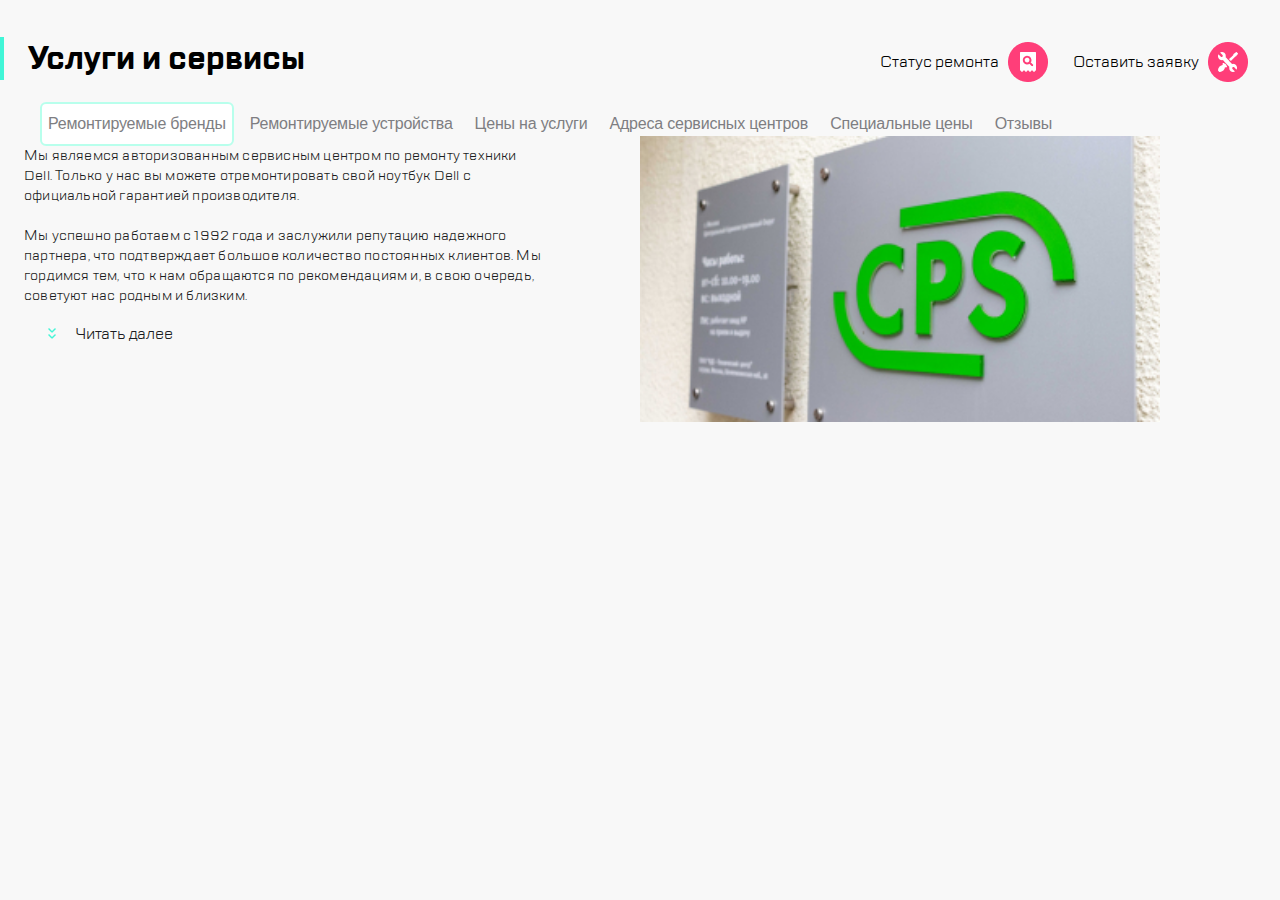
<file: index.html>
<!DOCTYPE html>
<html lang="ru">

<head>
    <meta charset="UTF-8">
    <meta http-equiv="X-UA-Compatible" content="IE=edge">
    <meta name="viewport" content="width=device-width, initial-scale=1.0">
    <link rel="stylesheet" href="https://unpkg.com/swiper/swiper-bundle.min.css" />
    <link rel="stylesheet" href="style.css">
    <title>CPS</title>
</head>

<body>
    <header class="header">
        <div class="header__left-group">
            <div class="header__burger">
                <nav>
                    <a href="#popup" class="header__burger--button popup-link">
                        <img class="popup-link" src="images/navigation.png" alt="Nav">
                    </a>
                </nav>
            </div>
            <div class="header__logo">
                <div class="header__logo--image">
                    <img src="images/Group.png" alt="Logo">
                </div>
            </div>
        </div>
        <div class="header__center-group">
            <div class="header__phone">
                <a href="#mCall" class="header__call--button popup-link">
                    <img src="images/call.png" alt="call" class="popup-link">
                </a>
            </div>
            <div class="header__feedback">
                <a href="#popupRs" class="header__chat--button popup-link">
                    <img src="images/chat.png" alt="chat" class="popup-link">
                </a>
            </div>
            <div class="header__profile">
                <a class="header__profile--button">
                    <img src="images/profile.png" alt="profile">
                </a>
            </div>
        </div>
        <div class="header__right-group">
            <div class="header__repair">
                <a class="header__repair--button separator__vertical">
                    <img src="images/repair.png" alt="repair">
                </a>
            </div>
            <div class="header__search">
                <a class="header__checkstatus--button">
                    <img src="images/checkstatus.png" alt="check">
                </a>
            </div>
        </div>
    </header>
    <main>
        <div class="sideMenu">
            <h1 class="sideMenu__name">Услуги и сервисы</h1>
            <div class="sideMenu__repair">
                <a class="sideMenu__repair--button">Оставить заявку
                    <img src="images/repair.png" alt="repair">
                </a>
            </div>
            <div class="sideMenu__search">
                <a class="sideMenu__search--button">Статус ремонта
                    <img src="images/checkstatus.png" alt="check">
                </a>
            </div>
            <div class="sideMenu__slider">
                <button class="sideMenu__slider--rbrands">Ремонтируемые бренды</button>
                <button class="sideMenu__slider--rdevices">Ремонтируемые устройства</button>
                <button class="sideMenu__slider--prices">Цены на услуги</button>
                <button class="sideMenu__slider--adress">Адреса сервисных центров</button>
                <button class="sideMenu__slider--specialprices">Специальные цены</button>
                <button class="sideMenu__slider--feedback">Отзывы</button>
            </div>
            <div class="sideMenu__about-us">
                <div class="sideMenu__about-us--text" id="content">
                    Мы являемся авторизованным сервисным центром по ремонту
                    техники
                    Dell. Только у нас вы можете отремонтировать свой ноутбук Dell с официальной гарантией
                    производителя.<br><br>

                    Мы успешно работаем с 1992 года и заслужили репутацию надежного партнера, что подтверждает
                    большое
                    количество постоянных клиентов. Мы гордимся тем, что к нам обращаются по рекомендациям и, в свою
                    очередь, советуют нас родным и близким.
                </div>
                    <div class="sideMenu__about-us--readmore">
                        <img src="images/icon.png" alt="icon">
                        <button type="button" onclick="document.getElementById('content').style.height='auto'"
                            class="sideMenu__about-us--readmore--button">Читать далее</button>
                    </div>
               
                <div class="sideMenu__about-us--picture">
                    <img src="images/1.jpg" alt="CPS.jpg">
                </div>
            </div>


        </div>
    </main>
</body>

</html>
</file>
<file: style.css>
@font-face {
    font-family: 'TT Lakes';
    src: url('TTLakes-Medium.eot');
    src: local('TT Lakes Medium'), local('TTLakes-Medium'),
        url('/src/fonts/TTLakes-Medium.eot') format('embedded-opentype'),
        url('/src/fonts/TTLakes-Medium.woff') format('woff'),
        url('/src/fonts/TTLakes-Medium.ttf') format('truetype');
    font-weight: 500;
    font-style: normal;
}
@font-face {
    font-family: 'TT Lakes';
    src: url('TTLakes-Regular.eot');
    src: local('TT Lakes Regular'), local('TTLakes-Regular'),
        url('/src/fonts/TTLakes-Regular.eot') format('embedded-opentype'),
        url('/src/fonts/TTLakes-Regular.woff') format('woff'),
        url('/src/fonts/TTLakes-Regular.ttf') format('truetype');
    font-weight: normal;
    font-style: normal;
}
@font-face {
    font-family: 'TT Lakes';
    src: url('TTLakes-Bold.eot');
    src: local('TT Lakes Bold'), local('TTLakes-Bold'),
        url('/src/fonts/TTLakes-Bold.eot') format('embedded-opentype'),
        url('/src/fonts/TTLakes-Bold.woff') format('woff'),
        url('/src/fonts/TTLakes-Bold.ttf') format('truetype');
    font-weight: bold;
    font-style: normal;
}

/***********HEADER****************/
body{
    margin: 0;
}

.header {
    background-color: white;
    height: 88px;
    display: flex;
    justify-content: space-between;
}

.header__left-group,
.header__center-group,
.header__right-group{
    display: flex;
    flex-wrap: nowrap;
    align-items: center;
}

.header__burger{
    padding: 0px 16px;
}

.header__search{
    padding: 0px 16px;
}

.separator__vertical::before{
    content: "";
    height: 32px;
    width: 2px;
    position: absolute;
    margin-top: 4px;
    background-color: #EAEAEA;
    margin-left: -20px;
}

.header__center-group{
    margin-left: auto;
}

.header__center-group div{
    padding-right: 16px;
}

.header__center-group div:last-child a{
    padding-right: 22px;
}

.header__center-group{
    display: none;
}

@media ( min-width : 768px){
    .header__center-group{
        display: flex;
    }

    .header__burger--button{
        padding-right: 40px;
    }

    .header__burger--button::after{
        content: "";
        height: 32px;
        width: 2px;
        position: absolute;
        margin-top: 4px;
        background-color: #EAEAEA;
        margin-left: 20px;
    }

}

@media ( min-width : 1120px){
    .header{
        display: none;
    }
}


/*********************SIDEMENU*********************/


html{
    background-color: #F8F8F8;
    font-family: 'TT Lakes';
}

.sideMenu{
    padding: 16px;
}

.sideMenu__slider{
    display: flex;
    overflow-x: scroll;
    flex-wrap: nowrap;
    white-space: nowrap;
    padding-left: 16px;
}

.sideMenu__slider::-webkit-scrollbar{
    width: 0;
    }

.sideMenu__slider button{
    border: 0;
    font-size: 16px;
    line-height: 24px;
    background-color:#F8F8F8;
    letter-spacing: -0.2px;
    color: #7E7E82;
    padding-top: 8px;
    padding-bottom: 8px;
    margin-right: 10px;
}

.sideMenu__slider>.sideMenu__slider--rbrands{
    background-color: white;
    border:  2px solid #B8FFEC;
    border-radius: 6px;
}

.sideMenu__about-us--picture{
    display: flex;
    overflow: hidden;
}

.sideMenu__repair,
.sideMenu__search{
    display: none;
}

.sideMenu__about-us--text{
    font-size: 14px;
    line-height: 18px;
    letter-spacing: 0.2px;
    height: 90px;
    overflow: hidden;
    color: #1B1C21;
}

.sideMenu__about-us--readmore{
    padding-left: 24px;
}

.sideMenu__about-us--readmore--button{
    border: 0;
    font-family: 'TT Lakes';
    font-size: 16px;
    line-height: 24px;
    background-color: #F8F8F8;
    padding:  16px;
    letter-spacing: -0.2px;
    color: #1B1C21;
}

.sideMenu__name{
    border-left: 4px solid #41F6D7;
    margin-left: -16px;
    padding-left: 16px;
}

@media ( min-width : 768px){
    .sideMenu{
        padding: 16px 24px;
    }

    .sideMenu__about-us{
        position: relative;
    }
    
    .sideMenu__about-us--text{
        display: block;
        width: 42%;
        height: 160px;
        line-height: 20px;
    }

    .sideMenu__about-us--picture{
        width: 50%;
        position: absolute;
        right: 0;
        top: -10px;
    }

    .sideMenu__about-us--picture img{
        width: 360px;
    }

    .sideMenu__name{
        border-left: 4px solid #41F6D7;
        margin-left: -24px;
        padding-left: 24px;
        }
}

@media ( min-width : 1120px){
    .sideMenu__repair,
    .sideMenu__search{
        display: block;
    }

    .sideMenu__repair{
        position: absolute;
        top: 42px;
        right: 32px;
    }

    .sideMenu__search{
        position: absolute;
        top: 42px;
        right: 232px;
    }

    .sideMenu__repair--button,
    .sideMenu__search--button{
        display: flex;
        align-items: center;
    }

    .sideMenu__repair--button img,
    .sideMenu__search--button img{
        padding-left: 9px;
    }

    .sideMenu__about-us--picture img{
        width: 520px;
    }

}
</file>
